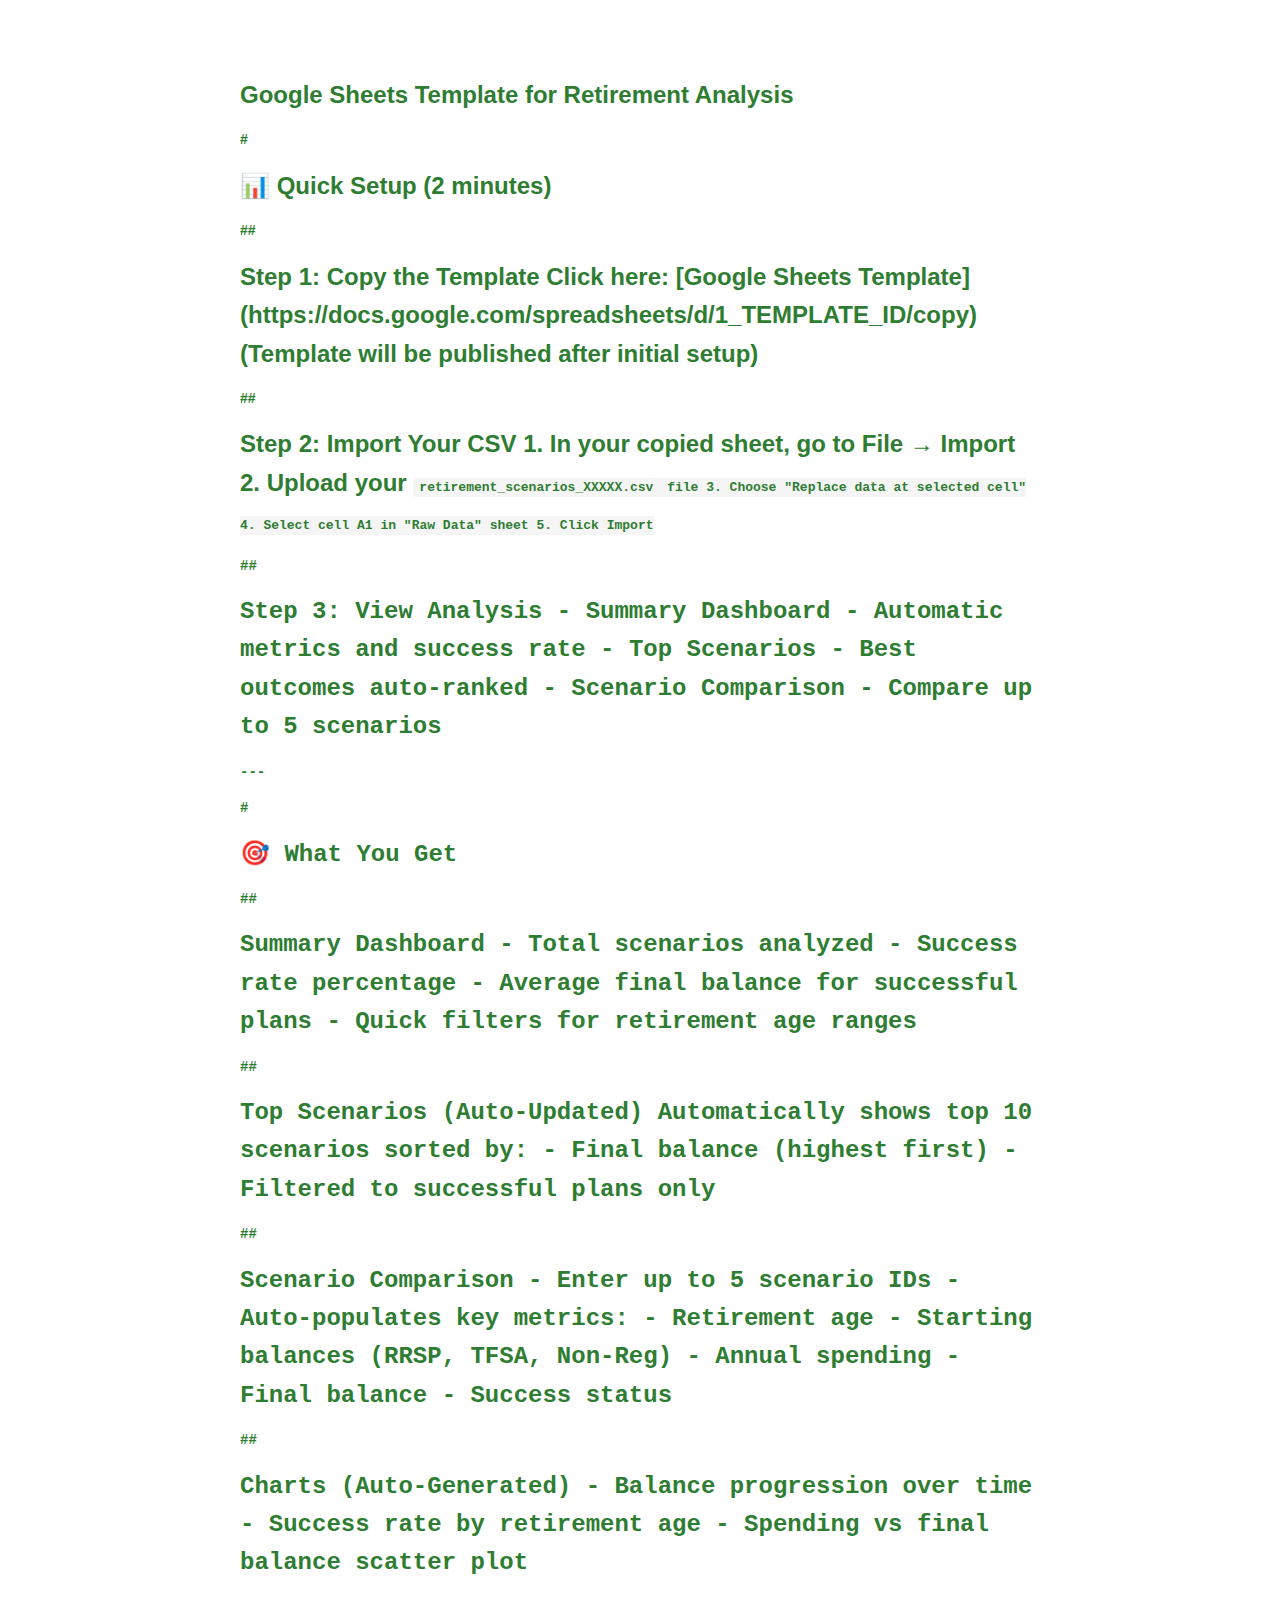
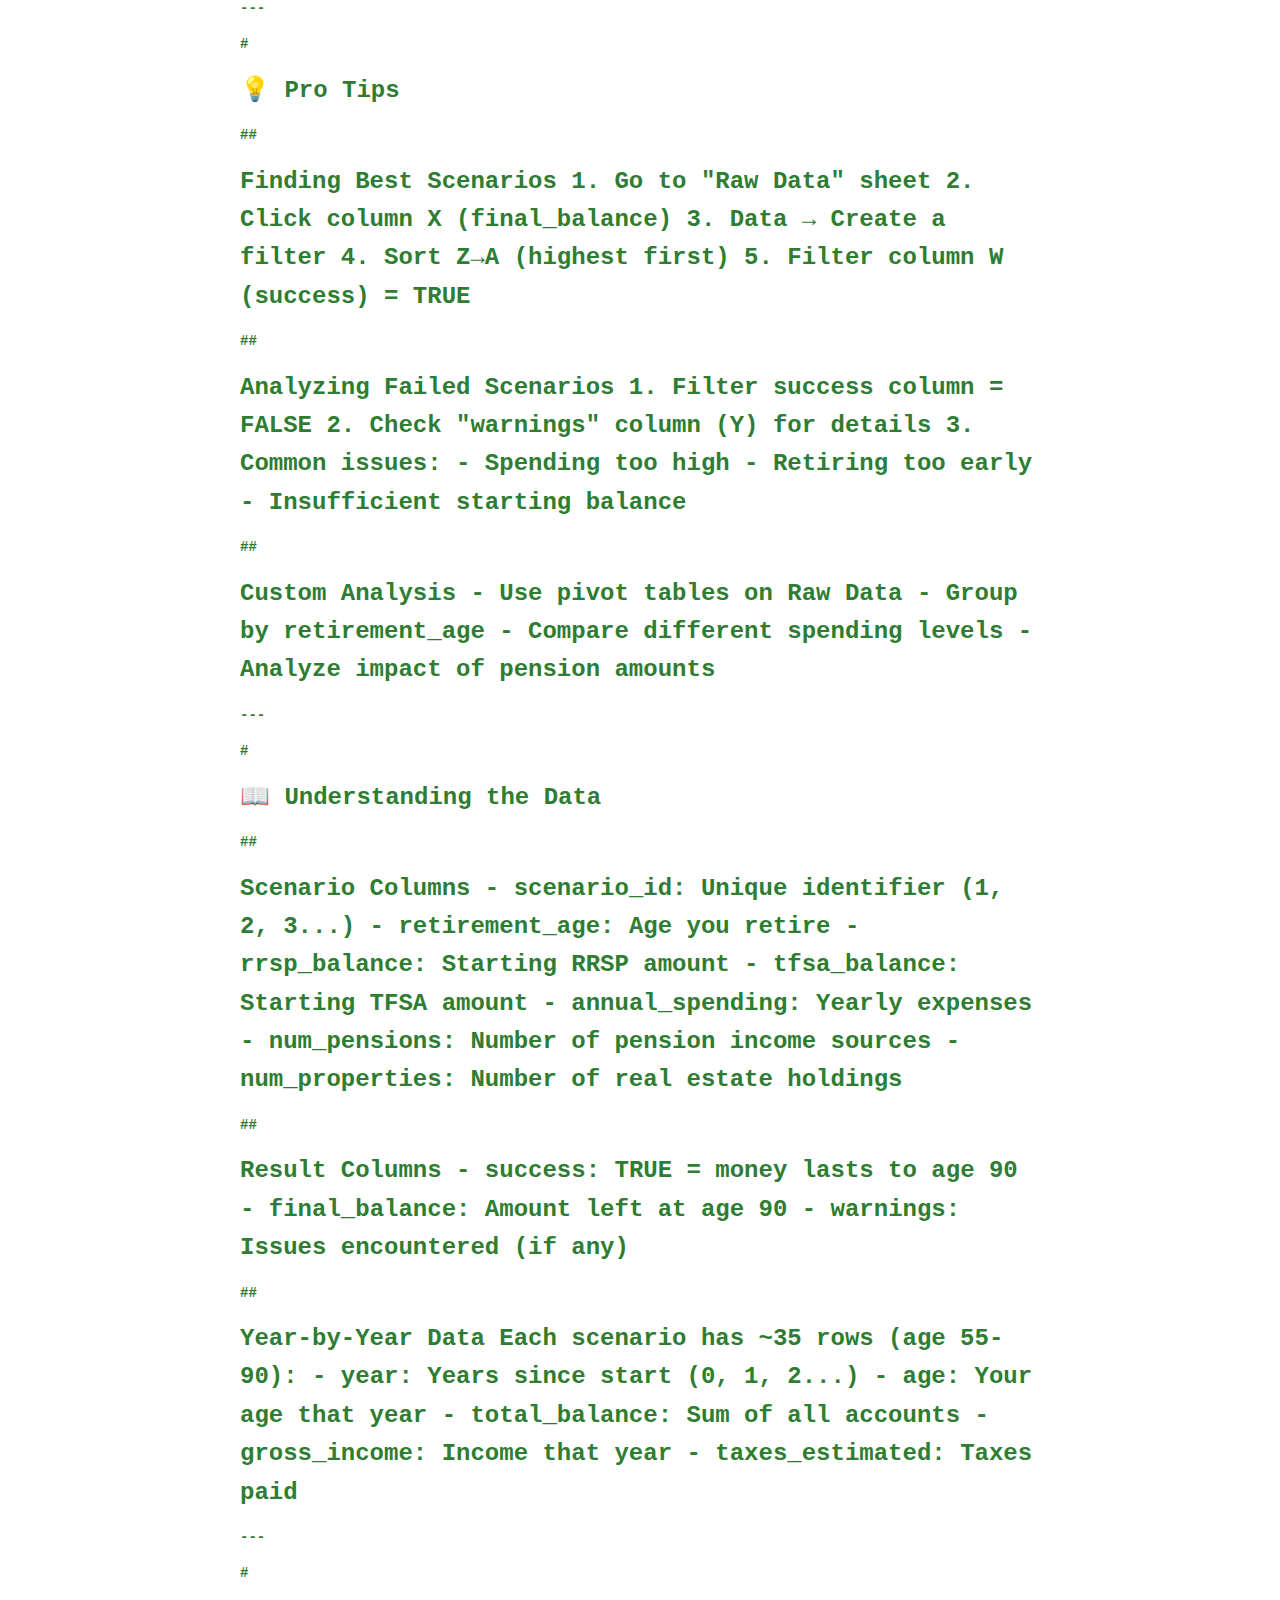
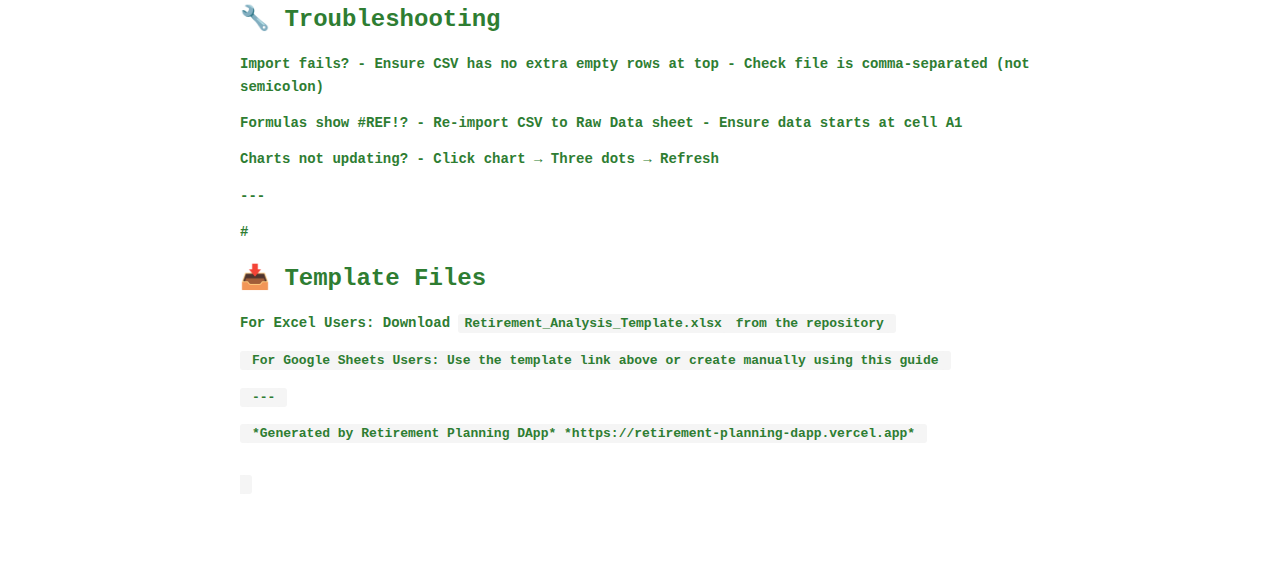
<file: backend/static/templates/google_sheets_guide.html>
<!DOCTYPE html>
<html>
<head>
    <meta name="viewport" content="width=device-width, initial-scale=1.0">
    <style>
        * { max-font-size: 16px !important; }
        body { 
            font-size: 14px !important; 
            line-height: 1.6 !important;
            max-width: 1200px;
            margin: 0 auto;
            padding: 20px;
        }
        h1 { font-size: 24px !important; }
        h2 { font-size: 20px !important; }
        h3 { font-size: 18px !important; }
        p, li, td { font-size: 14px !important; }
        code, pre { font-size: 13px !important; }
    </style>
    <meta charset="UTF-8">
    <title>Google Sheets Template Guide</title>
    <style>
        body { font-family: Arial, sans-serif; max-width: 800px; margin: 40px auto; padding: 20px; line-height: 1.6; }
        h1 { color: #2e7d32; }
        h2 { color: #1b5e20; border-bottom: 2px solid #4caf50; padding-bottom: 5px; }
        code { background: #f5f5f5; padding: 2px 6px; border-radius: 3px; }
        pre { background: #f5f5f5; padding: 15px; border-radius: 5px; overflow-x: auto; }
        .tip { background: #e8f5e9; padding: 15px; border-left: 4px solid #4caf50; margin: 20px 0; }
    </style>
</head>
<body>
<h1>Google Sheets Template for Retirement Analysis</p><p>#<h1>📊 Quick Setup (2 minutes)</p><p>##<h1>Step 1: Copy the Template
Click here: [Google Sheets Template](https://docs.google.com/spreadsheets/d/1_TEMPLATE_ID/copy)
(Template will be published after initial setup)</p><p>##<h1>Step 2: Import Your CSV
1. In your copied sheet, go to <strong>File → Import<strong>
2. Upload your <code>retirement_scenarios_XXXXX.csv<code> file
3. Choose <strong>"Replace data at selected cell"<strong>
4. Select cell <strong>A1<strong> in "Raw Data" sheet
5. Click <strong>Import<strong></p><p>##<h1>Step 3: View Analysis
- <strong>Summary Dashboard<strong> - Automatic metrics and success rate
- <strong>Top Scenarios<strong> - Best outcomes auto-ranked
- <strong>Scenario Comparison<strong> - Compare up to 5 scenarios</p><p>---</p><p>#<h1>🎯 What You Get</p><p>##<h1>Summary Dashboard
- Total scenarios analyzed
- Success rate percentage
- Average final balance for successful plans
- Quick filters for retirement age ranges</p><p>##<h1>Top Scenarios (Auto-Updated)
Automatically shows top 10 scenarios sorted by:
- Final balance (highest first)
- Filtered to successful plans only</p><p>##<h1>Scenario Comparison
- Enter up to 5 scenario IDs
- Auto-populates key metrics:
  - Retirement age
  - Starting balances (RRSP, TFSA, Non-Reg)
  - Annual spending
  - Final balance
  - Success status</p><p>##<h1>Charts (Auto-Generated)
- Balance progression over time
- Success rate by retirement age
- Spending vs final balance scatter plot</p><p>---</p><p>#<h1>💡 Pro Tips</p><p>##<h1>Finding Best Scenarios
1. Go to "Raw Data" sheet
2. Click column <strong>X<strong> (final_balance)
3. Data → Create a filter
4. Sort Z→A (highest first)
5. Filter column <strong>W<strong> (success) = TRUE</p><p>##<h1>Analyzing Failed Scenarios
1. Filter success column = FALSE
2. Check "warnings" column (Y) for details
3. Common issues:
   - Spending too high
   - Retiring too early
   - Insufficient starting balance</p><p>##<h1>Custom Analysis
- Use pivot tables on Raw Data
- Group by retirement_age
- Compare different spending levels
- Analyze impact of pension amounts</p><p>---</p><p>#<h1>📖 Understanding the Data</p><p>##<h1>Scenario Columns
- <strong>scenario_id<strong>: Unique identifier (1, 2, 3...)
- <strong>retirement_age<strong>: Age you retire
- <strong>rrsp_balance<strong>: Starting RRSP amount
- <strong>tfsa_balance<strong>: Starting TFSA amount
- <strong>annual_spending<strong>: Yearly expenses
- <strong>num_pensions<strong>: Number of pension income sources
- <strong>num_properties<strong>: Number of real estate holdings</p><p>##<h1>Result Columns
- <strong>success<strong>: TRUE = money lasts to age 90
- <strong>final_balance<strong>: Amount left at age 90
- <strong>warnings<strong>: Issues encountered (if any)</p><p>##<h1>Year-by-Year Data
Each scenario has ~35 rows (age 55-90):
- <strong>year<strong>: Years since start (0, 1, 2...)
- <strong>age<strong>: Your age that year
- <strong>total_balance<strong>: Sum of all accounts
- <strong>gross_income<strong>: Income that year
- <strong>taxes_estimated<strong>: Taxes paid</p><p>---</p><p>#<h1>🔧 Troubleshooting</p><p><strong>Import fails?<strong>
- Ensure CSV has no extra empty rows at top
- Check file is comma-separated (not semicolon)</p><p><strong>Formulas show #REF!?<strong>
- Re-import CSV to Raw Data sheet
- Ensure data starts at cell A1</p><p><strong>Charts not updating?<strong>
- Click chart → Three dots → Refresh</p><p>---</p><p>#<h1>📥 Template Files</p><p><strong>For Excel Users:<strong>
Download <code>Retirement_Analysis_Template.xlsx<code> from the repository</p><p><strong>For Google Sheets Users:<strong>
Use the template link above or create manually using this guide</p><p>---</p><p>*Generated by Retirement Planning DApp*
*https://retirement-planning-dapp.vercel.app*

</body>
</html>
</file>
